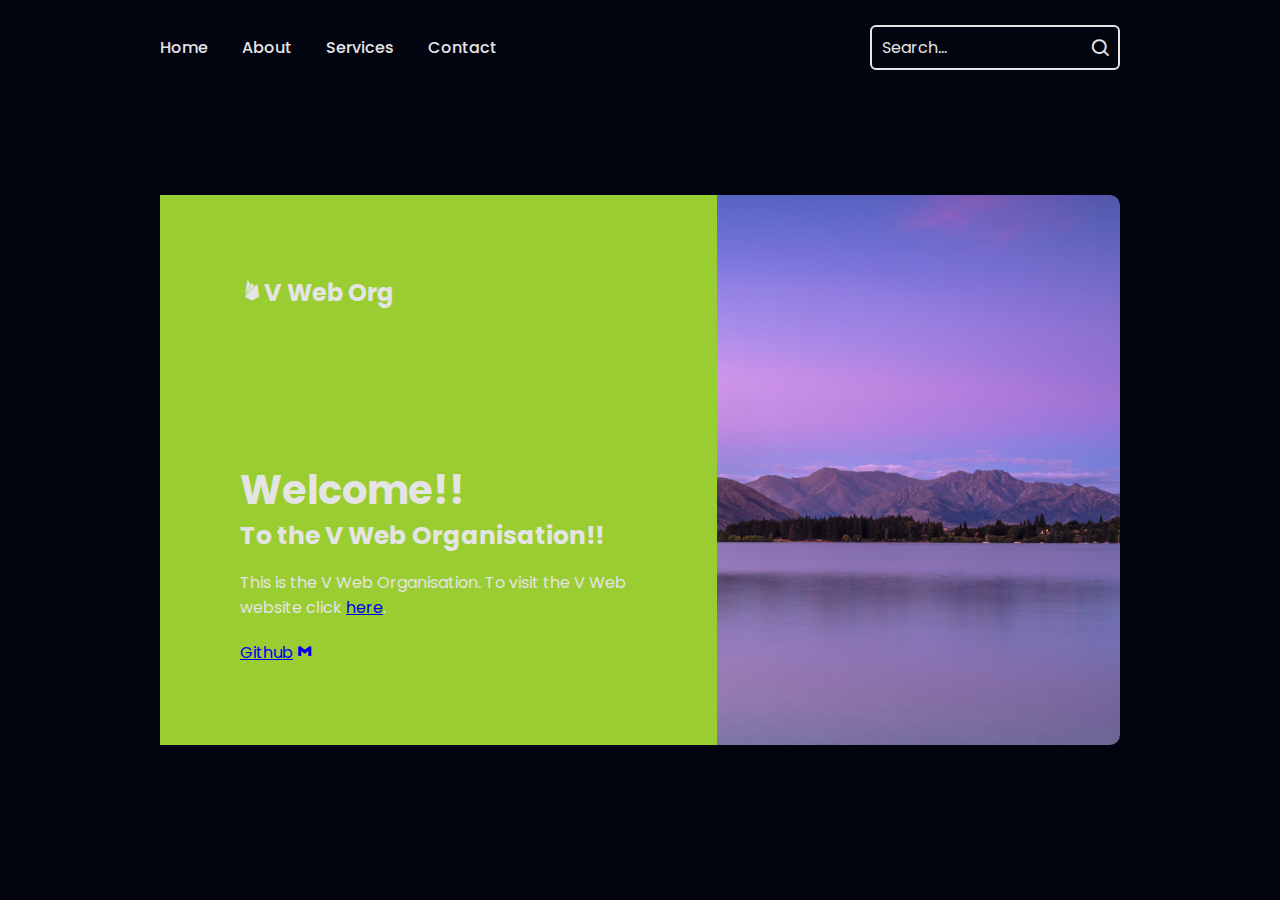
<file: index.html>
<!DOCTYPE html>
<html lang="en">
<head>
    <meta charset="UTF-8">
    <meta http-equiv="X-UA-Compatible" content="IE=edge">
    <meta name="viewport" content="width=device-width, initial-scale=1.0">
    <link rel="icon" type="image/ico" href="AI.png"/>
    <title>V Web Organisation</title>
    <link rel="stylesheet" href="style.css">
    <link href='https://unpkg.com/boxicons@2.1.4/css/boxicons.min.css' rel='stylesheet'>
</head>

<body>

    <header class="header">
        <nav class="navbar">
            <a href="https://vweborganisation.netlify.app/Home">Home</a>
            <a href="https://vweborganisation.netlify.app/About">About</a>
            <a href="https://vweborganisation.netlify.app/Services">Services</a>
            <a href="https://vweborganisation.netlify.app/Contact">Contact</a>
        </nav>

        <form action="#" class="search-bar">
            <input type="text" placeholder="Search...">
            <button type="submit"><i class='bx bx-search'></i></button>
        </form>
    </header>

    <div class="container">
        <div class="content">
            <h2 class="logo"><i class='bx bxl-firebase'></i>V Web Org</h2>

            <div class="text-sci">
                <h2>Welcome!!<br><span>To the V Web Organisation!!</span></h2>

                <p>This is the V Web Organisation. To visit the V Web website click <a href="https://v-web-org.github.io/V-Web/">here</a>.</p>

                <div class="social-icons">
                    <a href="https://github.com/AJsuper007">Github</a>
                    <a href="mailto:aindriusjohnson@gmail.com"><i class='bx bxl-gmail'></i></a>
                </div>
            </div>
        </div>

        <div class="logreg-box"></div>
    </div>


    <script src="script.js"></script>
</body>

</html>
</file>
<file: style.css>
@import url('https://fonts.googleapis.com/css2?family=Poppins:wght@300;400;500;600;700;800;900&display=swap');

* {
    margin: 0;
    padding: 0;
    box-sizing: border-box;
    font-family: 'Poppins', sans-serif;
}

body {
    background: #020410;
}

.header {
    position: 0;
    top: 0;
    left: 0;
    width: 100%;
    padding: 25px 12.5%;
    background: transparent;
    display: flex;
    justify-content: space-between;
    align-items: center;
    z-index: 100;
}

.navbar a {
    position: relative;
    font-size: 16px;
    color: #e4e4e4;
    text-decoration: none;
    font-weight: 500;
    margin-right: 30px;
}

.navbar a::after {
    content: '';
    position: absolute;
    left: 0;
    bottom: -6px;
    width: 100%;
    height: 2px;
    background: #e4e4e4;
    border-radius: 5px;
    transform: translateY(10px);
    opacity: 0;
    transition: .5s;
}

.navbar a:hover::after {
    transform: translateY(0);
    opacity: 1;
}

.search-bar {
    width: 250px;
    height: 45px;
    background: transparent;
    border: 2px solid #e4e4e4;
    border-radius: 6px;
    display: flex;
    align-items: center;
}

.search-bar input {
    width: 100%;
    background: transparent;
    border: none;
    outline: none;
    font-size: 16px;
    color: #e4e4e4;
    padding-left: 10px;
}

.search-bar input::placeholder {
    color: #e4e4e4;
}

.search-bar button {
    width: 40px;
    height: 100%;
    border: none;
    outline: none;
    background: transparent;
    display: flex;
    justify-content: center;
    align-items: center;
    cursor: pointer;
}

.search-bar button i {
    font-size: 22px;
    color: #e4e4e4;
}

.container {
    position: absolute;
    top: 50%;
    left: 50%;
    transform: translate(-50%, -50%);
    width: 75%;
    height: 550px;
    background: url(ken-cheung-KonWFWUaAuk-unsplash.jpg);
    background-size: cover;
    background-position: center;
    border-radius: 10px;
    margin-top: 20px;
}

.container .content {
    position: absolute;
    top: 0;
    left: 0;
    width: 58%;
    height: 100%;
    background: yellowgreen;
    padding: 80px;
    color: #e4e4e4;
    display: flex;
    justify-content: space-between;
    flex-direction: column;
}

.text-sci .logo {
    font-size: 30px;
}

.text-sci h2 {
    font-size: 40px;
    line-height: 1;
}

.text-sci h2 span {
    font-size: 25px;
}

.text-sci p {
    font-size: 16px;
    margin: 20px 0;
}

.container .logreg-box {
    position: absolute;
    top: 0;
    right: 0;
    width: calc(100%- 58%);
    height: 100%;
}
</file>
